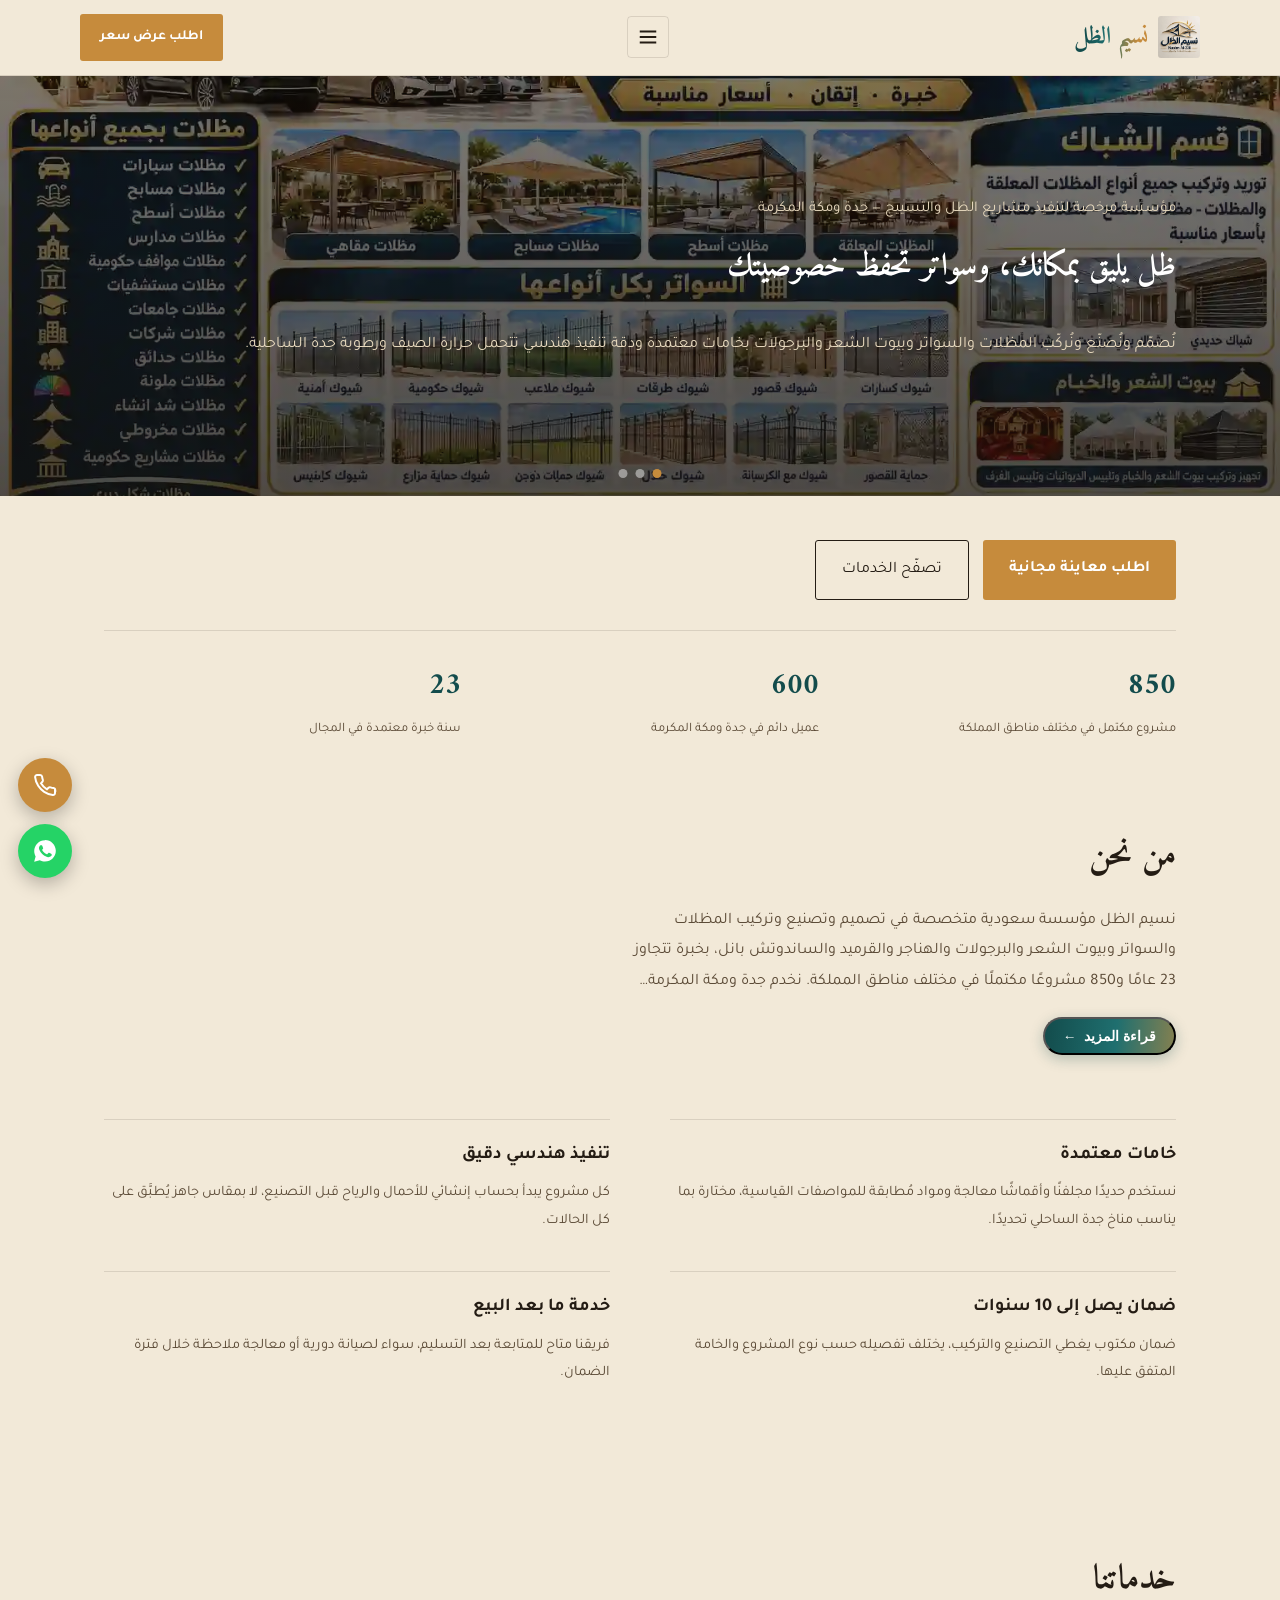
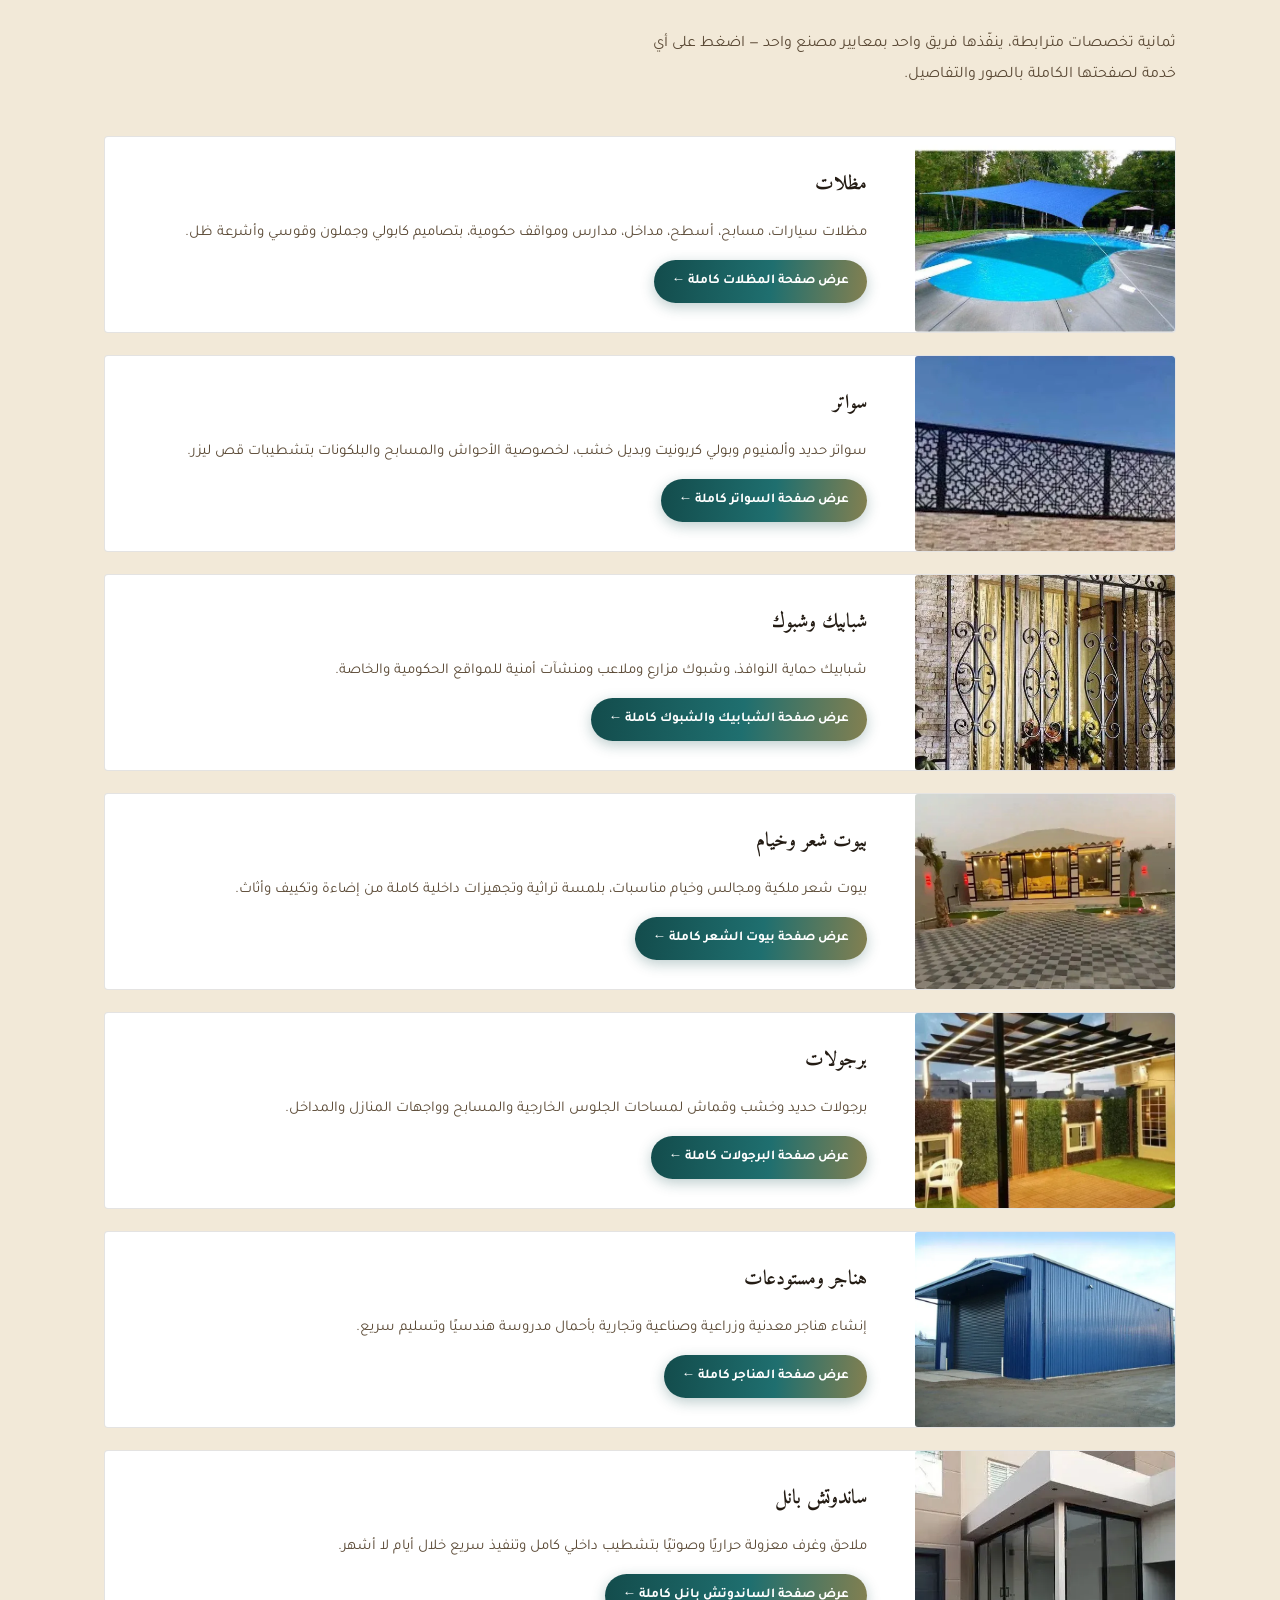
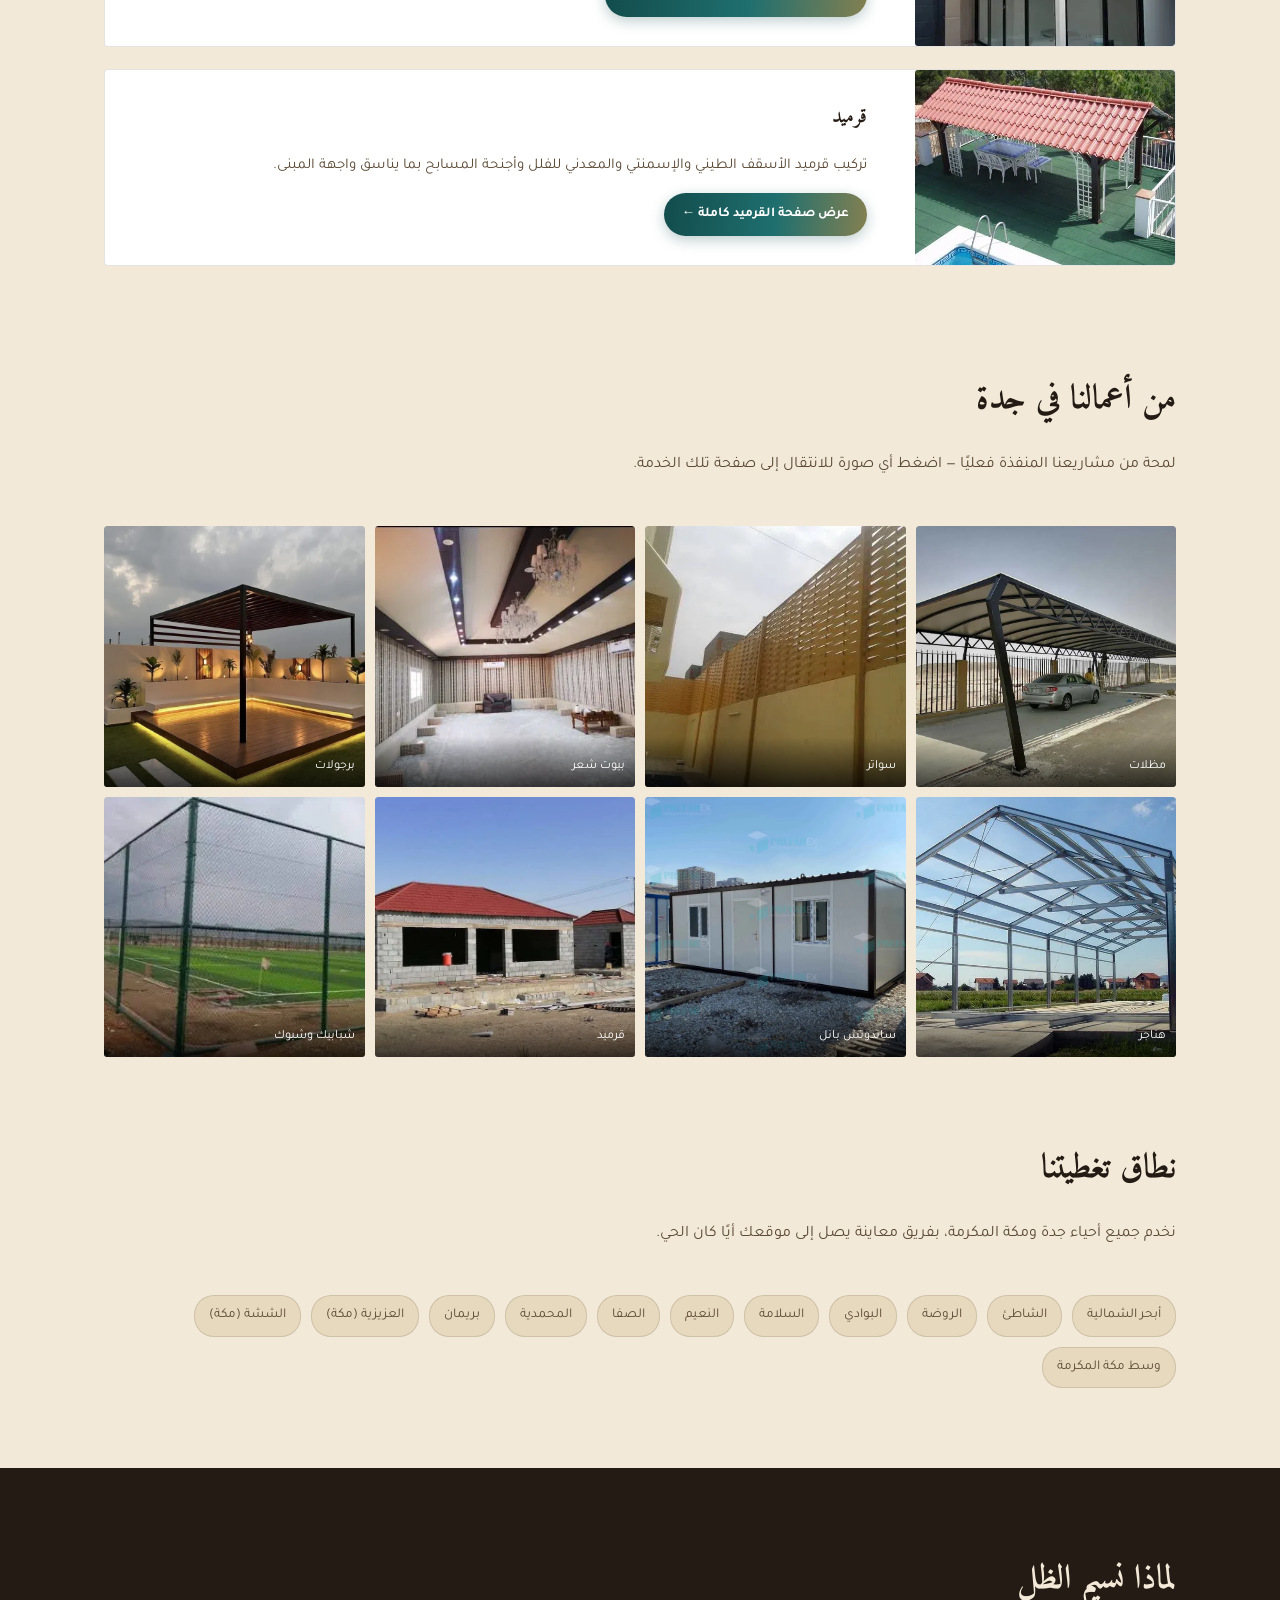
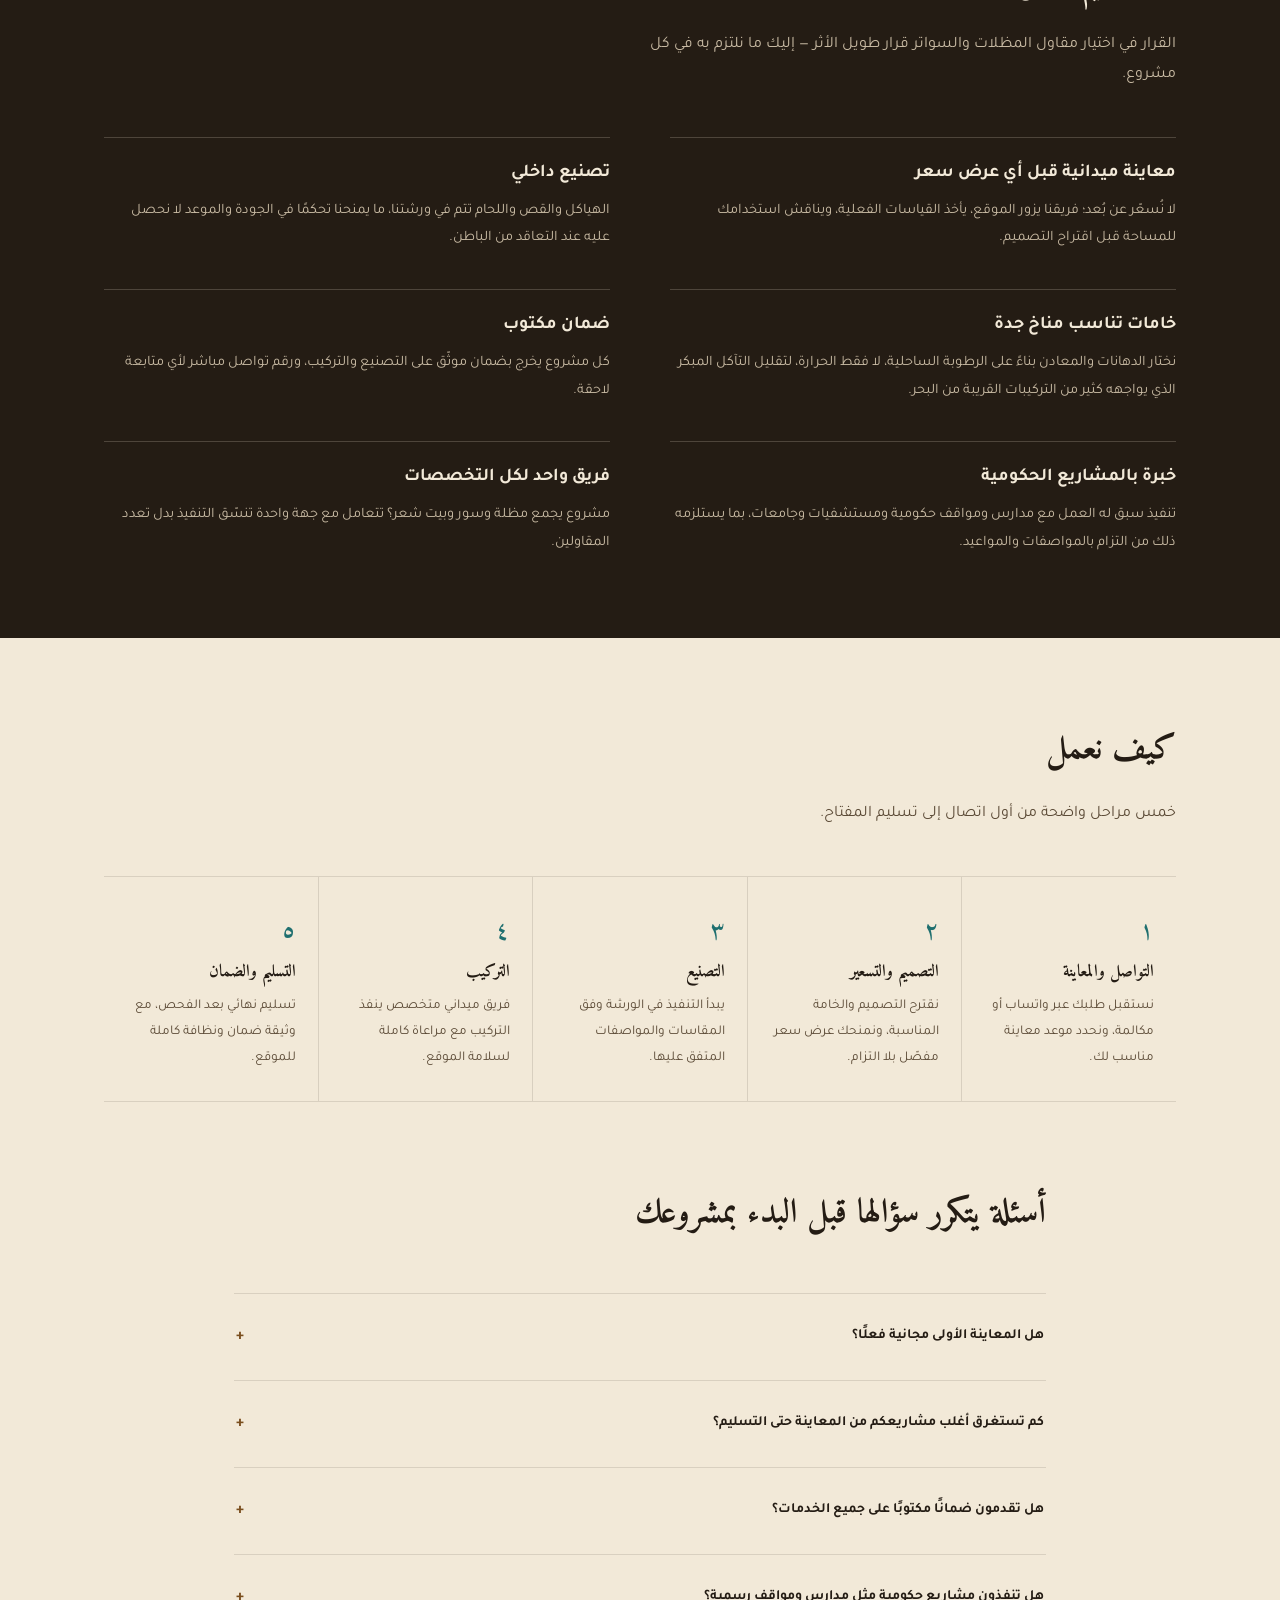
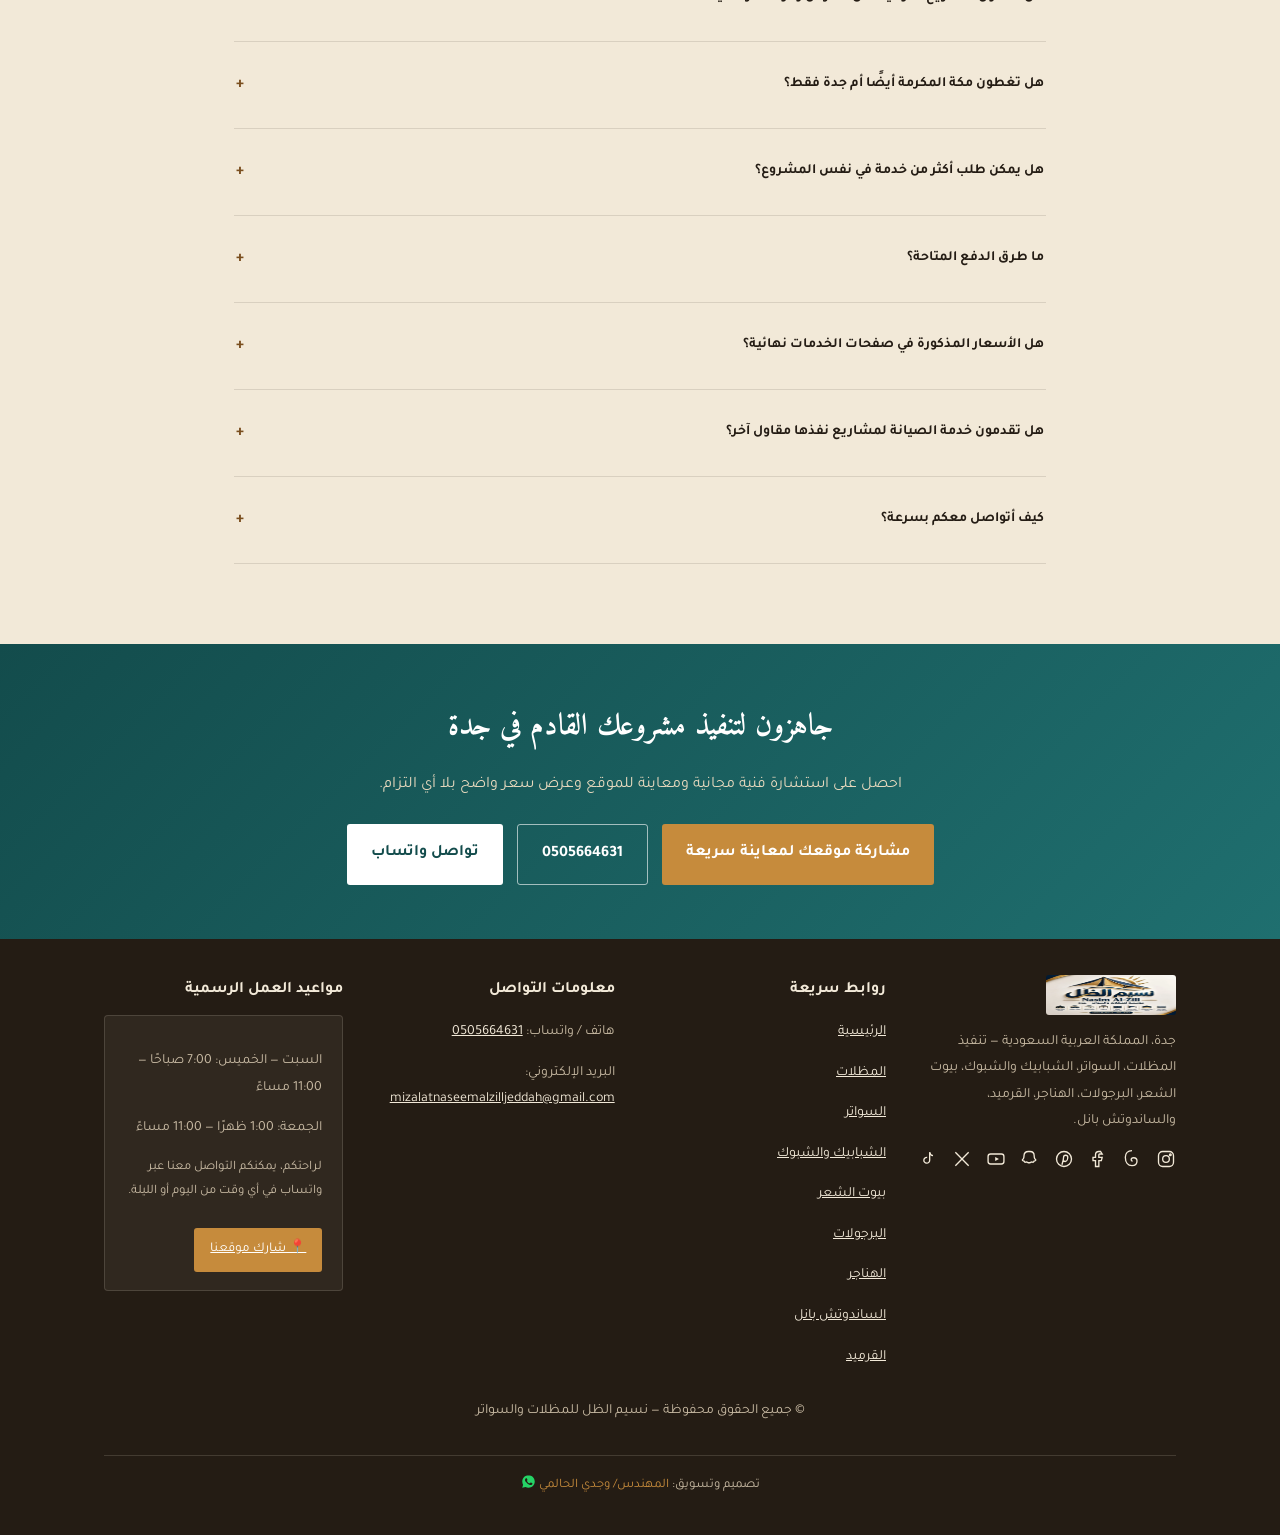
<file: index.html>
<!DOCTYPE html>
<html lang="ar" dir="rtl">
<head>
<meta charset="UTF-8">
<meta name="viewport" content="width=device-width, initial-scale=1.0">
<title>نسيم الظل للمظلات والسواتر — جدة</title>
<meta name="description" content="مؤسسة نسيم الظل بجدة: توريد وتركيب المظلات، السواتر، الشبوك، بيوت الشعر، البرجولات، الهناجر، القرميد والساندوتش بانل. تصنيع محلي، فريق فني متخصص، وضمان على التنفيذ.">
<link rel="canonical" href="https://mizalat-nasim-alzill-jeddah.pages.dev/index.html">
<meta property="og:type" content="website">
<meta property="og:title" content="نسيم الظل للمظلات والسواتر — جدة">
<meta property="og:description" content="توريد وتركيب المظلات، السواتر، الشبوك، بيوت الشعر، البرجولات، الهناجر، القرميد والساندوتش بانل في جدة.">
<meta property="og:locale" content="ar_SA">
<link rel="preconnect" href="https://fonts.googleapis.com">
<link rel="preconnect" href="https://fonts.gstatic.com" crossorigin>
<link href="https://fonts.googleapis.com/css2?family=Amiri:wght@400;700&amp;family=Tajawal:wght@400;700&amp;display=swap" rel="stylesheet">
<link rel="stylesheet" href="style.min.css">
<script type="application/ld+json">
{
  "@context": "https://schema.org",
  "@type": "HomeAndConstructionBusiness",
  "name": "نسيم الظل للمظلات والسواتر",
  "telephone": "+966505664631",
  "areaServed": {"@type":"City","name":"جدة"},
  "address": {"@type":"PostalAddress","addressLocality":"جدة","addressCountry":"SA"},
  "url": "https://mizalat-nasim-alzill-jeddah.pages.dev/",
  "sameAs": []
}
</script>

</head>
<body>
<a class="skip-link" href="#main">تخطَّ إلى المحتوى</a>

<div class="menu-overlay" id="menu-overlay"></div>
<nav class="site-menu" id="site-menu" aria-label="القائمة الرئيسية">
  <ul>
    <li><a href="index.html">الرئيسية</a></li>
    <li><a href="#services">خدماتنا</a></li>
    <li><a href="#about">من نحن</a></li>
    <li><a href="#portfolio">أعمالنا</a></li>
    <li><a href="#faq">الأسئلة الشائعة</a></li>
    <li><a href="#contact">تواصل معنا</a></li>
    <li><a href="mizalat.html">مظلات</a></li>
    <li><a href="sawaters.html">سواتر</a></li>
    <li><a href="shabaks.html">شبابيك وشبوك</a></li>
    <li><a href="byout-shaar.html">بيوت شعر</a></li>
    <li><a href="pergolas.html">برجولات</a></li>
    <li><a href="hangars.html">هناجر</a></li>
    <li><a href="sandwich-panel.html">ساندوتش بانل</a></li>
    <li><a href="qarmids.html">قرميد</a></li>
  </ul>
</nav>

<header>
  <div class="wrap header-inner">
    <a class="brand" href="index.html">
      <img src="images/main/logo-nasim-alzill-sawater-jeddah1.webp" alt="شعار نسيم الظل للمظلات والسواتر" width="150" height="46" loading="eager" decoding="async">
      <span class="wordmark">نسيم الظل</span>
    </a>
    <button class="menu-toggle" id="menu-toggle" aria-label="فتح القائمة" aria-expanded="false" aria-controls="site-menu">
      <svg width="22" height="22" viewBox="0 0 24 24" fill="none" stroke="currentColor" stroke-width="2"><path d="M3 6h18M3 12h18M3 18h18"/></svg>
    </button>
    <a class="call-btn" href="https://wa.me/966505664631?text=%D9%85%D8%B1%D8%AD%D8%A8%D9%8B%D8%A7%20%D9%86%D8%B3%D9%8A%D9%85%20%D8%A7%D9%84%D8%B8%D9%84%20%D9%84%D9%84%D9%85%D8%B8%D9%84%D8%A7%D8%AA%20%D9%88%D8%A7%D9%84%D8%B3%D9%88%D8%A7%D8%AA%D8%B1%20%F0%9F%8C%BF%D8%8C%20%D8%A3%D8%B1%D8%BA%D8%A8%20%D8%A8%D8%A7%D9%84%D8%A7%D8%B3%D8%AA%D9%81%D8%B3%D8%A7%D8%B1%20%D8%B9%D9%86%20%D8%AE%D8%AF%D9%85%D8%A7%D8%AA%D9%83%D9%85%20%D9%88%D8%A7%D9%84%D8%AD%D8%B5%D9%88%D9%84%20%D8%B9%D9%84%D9%89%20%D9%85%D8%B9%D8%A7%D9%8A%D9%86%D8%A9%20%D9%88%D8%B9%D8%B1%D8%B6%20%D8%B3%D8%B9%D8%B1%20%D9%84%D9%85%D8%B4%D8%B1%D9%88%D8%B9%D9%8A.">اطلب عرض سعر</a>
  </div>
</header>

<div class="hero-carousel">
  <div class="hc-slide active"><img src="images/main/ads-mizalat-pergolas-sawaters-nasim-alzill-jeddah.webp" alt="نماذج من أعمال نسيم الظل: مظلات وبرجولات وسواتر" loading="eager" fetchpriority="high" decoding="async"></div>
  <div class="hc-slide"><img src="images/mizalats/mizalat-architectural-curve-car-parking-shades-nasim-alzill-jeddah51.webp" alt="مظلات مواقف سيارات منحنية" loading="lazy" decoding="async"></div>
  <div class="hc-slide"><img src="images/sawaters/sawater-modern-3d-geometric-wall-panels-nasim-alzill-jeddah.webp" alt="ساتر معدني بزخرفة هندسية" loading="lazy" decoding="async"></div>
  <div class="hc-dots"></div>
  <div class="hc-text wrap">
    <div class="eyebrow">مؤسسة مرخصة لتنفيذ مشاريع الظل والتسييج — جدة ومكة المكرمة</div>
    <h1>ظل يليق بمكانك، وسواتر تحفظ خصوصيتك</h1>
    <p>نُصمّم ونُصنّع ونُركّب المظلات والسواتر وبيوت الشعر والبرجولات بخامات معتمدة ودقة تنفيذ هندسي تتحمل حرارة الصيف ورطوبة جدة الساحلية.</p>
  </div>
</div>

<main id="main">
<section class="section" style="padding-top:44px;padding-bottom:0;">
  <div class="wrap">
    <div class="hero-cta">
      <a class="btn-primary" href="https://wa.me/966505664631?text=%D9%85%D8%B1%D8%AD%D8%A8%D9%8B%D8%A7%20%D9%86%D8%B3%D9%8A%D9%85%20%D8%A7%D9%84%D8%B8%D9%84%20%D9%84%D9%84%D9%85%D8%B8%D9%84%D8%A7%D8%AA%20%D9%88%D8%A7%D9%84%D8%B3%D9%88%D8%A7%D8%AA%D8%B1%20%F0%9F%8C%BF%D8%8C%20%D8%A3%D8%B1%D8%BA%D8%A8%20%D8%A8%D8%A7%D9%84%D8%A7%D8%B3%D8%AA%D9%81%D8%B3%D8%A7%D8%B1%20%D8%B9%D9%86%20%D8%AE%D8%AF%D9%85%D8%A7%D8%AA%D9%83%D9%85%20%D9%88%D8%A7%D9%84%D8%AD%D8%B5%D9%88%D9%84%20%D8%B9%D9%84%D9%89%20%D9%85%D8%B9%D8%A7%D9%8A%D9%86%D8%A9%20%D9%88%D8%B9%D8%B1%D8%B6%20%D8%B3%D8%B9%D8%B1%20%D9%84%D9%85%D8%B4%D8%B1%D9%88%D8%B9%D9%8A.">اطلب معاينة مجانية</a>
      <a class="btn-ghost" href="#services">تصفّح الخدمات</a>
    </div>
    <div class="hero-stats">
      <div class="stat"><b>850</b><span>مشروع مكتمل في مختلف مناطق المملكة</span></div>
      <div class="stat"><b>600</b><span>عميل دائم في جدة ومكة المكرمة</span></div>
      <div class="stat"><b>23</b><span>سنة خبرة معتمدة في المجال</span></div>
    </div>
  </div>
</section>

<section class="section" id="about">
  <div class="wrap">
    <div class="section-head">
      <h2>من نحن</h2>
      <p class="rm" style="max-width:70ch;">
        نسيم الظل مؤسسة سعودية متخصصة في تصميم وتصنيع وتركيب المظلات والسواتر وبيوت الشعر والبرجولات
        والهناجر والقرميد والساندوتش بانل، بخبرة تتجاوز 23 عامًا و850 مشروعًا مكتملًا في مختلف مناطق
        المملكة. نخدم جدة ومكة المكرمة بفريق تصنيع وتركيب داخلي واحد، بدل تعدد المقاولين من الباطن،
        ما يمنحنا تحكمًا كاملًا في الجودة والمواعيد من أول معاينة حتى التسليم النهائي.
      </p>
    </div>
    <div class="why-list" style="margin-top:10px;">
      <div class="why-item" style="border-top:1px solid var(--line);"><h3 style="color:var(--ink);">خامات معتمدة</h3><p style="color:var(--ink-soft);">نستخدم حديدًا مجلفنًا وأقماشًا معالجة ومواد مُطابقة للمواصفات القياسية، مختارة بما يناسب مناخ جدة الساحلي تحديدًا.</p></div>
      <div class="why-item" style="border-top:1px solid var(--line);"><h3 style="color:var(--ink);">تنفيذ هندسي دقيق</h3><p style="color:var(--ink-soft);">كل مشروع يبدأ بحساب إنشائي للأحمال والرياح قبل التصنيع، لا بمقاس جاهز يُطبَّق على كل الحالات.</p></div>
      <div class="why-item" style="border-top:1px solid var(--line);"><h3 style="color:var(--ink);">ضمان يصل إلى 10 سنوات</h3><p style="color:var(--ink-soft);">ضمان مكتوب يغطي التصنيع والتركيب، يختلف تفصيله حسب نوع المشروع والخامة المتفق عليها.</p></div>
      <div class="why-item" style="border-top:1px solid var(--line);"><h3 style="color:var(--ink);">خدمة ما بعد البيع</h3><p style="color:var(--ink-soft);">فريقنا متاح للمتابعة بعد التسليم، سواء لصيانة دورية أو معالجة ملاحظة خلال فترة الضمان.</p></div>
    </div>
  </div>
</section>

<section class="section" id="services">
  <div class="wrap">
    <div class="section-head">
      <h2>خدماتنا</h2>
      <p>ثمانية تخصصات مترابطة، ينفّذها فريق واحد بمعايير مصنع واحد — اضغط على أي خدمة لصفحتها الكاملة بالصور والتفاصيل.</p>
    </div>

    <div class="service-feature">
      <div class="sf-img"><img src="images/mizalats/mizalat-cantilever-pool-umbrella-nasim-alzill-jeddah10.webp" alt="مظلة مسبح كابولي" loading="lazy" decoding="async"></div>
      <div class="sf-body"><h3>مظلات</h3><p>مظلات سيارات، مسابح، أسطح، مداخل، مدارس ومواقف حكومية، بتصاميم كابولي وجملون وقوسي وأشرعة ظل.</p><a class="more" href="mizalat.html">عرض صفحة المظلات كاملة ←</a></div>
    </div>
    <div class="service-feature">
      <div class="sf-img"><img src="images/sawaters/sawater-islamic-pattern-black-metal-nasim-alzill-jeddah23.webp" alt="ساتر بقص ليزر بنقشة إسلامية" loading="lazy" decoding="async"></div>
      <div class="sf-body"><h3>سواتر</h3><p>سواتر حديد وألمنيوم وبولي كربونيت وبديل خشب، لخصوصية الأحواش والمسابح والبلكونات بتشطيبات قص ليزر.</p><a class="more" href="sawaters.html">عرض صفحة السواتر كاملة ←</a></div>
    </div>
    <div class="service-feature">
      <div class="sf-img"><img src="images/shabaks/shabak-luxury-wrought-iron-window-protection-nasim-alzill-jeddah.webp" alt="شباك حديد مطاوع فاخر" loading="lazy" decoding="async"></div>
      <div class="sf-body"><h3>شبابيك وشبوك</h3><p>شبابيك حماية النوافذ، وشبوك مزارع وملاعب ومنشآت أمنية للمواقع الحكومية والخاصة.</p><a class="more" href="shabaks.html">عرض صفحة الشبابيك والشبوك كاملة ←</a></div>
    </div>
    <div class="service-feature">
      <div class="sf-img"><img src="images/byout-shaar/byout-shaar-luxury-royal-tent-night-lighting-nasim-alzill-jeddah.webp" alt="بيت شعر ملكي بإضاءة ليلية" loading="lazy" decoding="async"></div>
      <div class="sf-body"><h3>بيوت شعر وخيام</h3><p>بيوت شعر ملكية ومجالس وخيام مناسبات، بلمسة تراثية وتجهيزات داخلية كاملة من إضاءة وتكييف وأثاث.</p><a class="more" href="byout-shaar.html">عرض صفحة بيوت الشعر كاملة ←</a></div>
    </div>
    <div class="service-feature">
      <div class="sf-img"><img src="images/pergolas/pergola-modern-black-metal-with-led-lighting-nasim-alzill-jeddah.webp" alt="برجولة معدنية سوداء بإضاءة LED" loading="lazy" decoding="async"></div>
      <div class="sf-body"><h3>برجولات</h3><p>برجولات حديد وخشب وقماش لمساحات الجلوس الخارجية والمسابح وواجهات المنازل والمداخل.</p><a class="more" href="pergolas.html">عرض صفحة البرجولات كاملة ←</a></div>
    </div>
    <div class="service-feature">
      <div class="sf-img"><img src="images/hangars/hangar-industrial-blue-steel-warehouses-nasim-alzill-jeddah3.webp" alt="هناجر فولاذية صناعية" loading="lazy" decoding="async"></div>
      <div class="sf-body"><h3>هناجر ومستودعات</h3><p>إنشاء هناجر معدنية وزراعية وصناعية وتجارية بأحمال مدروسة هندسيًا وتسليم سريع.</p><a class="more" href="hangars.html">عرض صفحة الهناجر كاملة ←</a></div>
    </div>
    <div class="service-feature">
      <div class="sf-img"><img src="images/sandwich-panel/sandwich-panel-luxury-glass-room-design-jeddah.webp" alt="غرفة ساندوتش بانل فاخرة" loading="lazy" decoding="async"></div>
      <div class="sf-body"><h3>ساندوتش بانل</h3><p>ملاحق وغرف معزولة حراريًا وصوتيًا بتشطيب داخلي كامل وتنفيذ سريع خلال أيام لا أشهر.</p><a class="more" href="sandwich-panel.html">عرض صفحة الساندوتش بانل كاملة ←</a></div>
    </div>
    <div class="service-feature">
      <div class="sf-img"><img src="images/qarmids/qarmid-luxury-red-tile-rooftop-pergola-pool-nasim-alzill-jeddah.webp" alt="سقف قرميد أحمر فاخر قرب مسبح" loading="lazy" decoding="async"></div>
      <div class="sf-body"><h3>قرميد</h3><p>تركيب قرميد الأسقف الطيني والإسمنتي والمعدني للفلل وأجنحة المسابح بما يناسق واجهة المبنى.</p><a class="more" href="qarmids.html">عرض صفحة القرميد كاملة ←</a></div>
    </div>
  </div>
</section>

<section class="section" id="portfolio" style="padding-top:0;">
  <div class="wrap">
    <div class="section-head">
      <h2>من أعمالنا في جدة</h2>
      <p>لمحة من مشاريعنا المنفذة فعليًا — اضغط أي صورة للانتقال إلى صفحة تلك الخدمة.</p>
    </div>
    <div class="mini-portfolio">
      <a href="mizalat.html"><img src="images/mizalats/mizalat-car-parking-truss-shed-nasim-alzill-jeddah.webp" alt="مظلة سيارات جملون" loading="lazy" decoding="async"><span>مظلات</span></a>
      <a href="sawaters.html"><img src="images/sawaters/sawater-wooden-slats-modern-pool-fence-nasim-alzill-jeddah16.webp" alt="ساتر خشبي لمسبح" loading="lazy" decoding="async"><span>سواتر</span></a>
      <a href="byout-shaar.html"><img src="images/byout-shaar/byout-shaar-majlis-interior-luxurious-nasim-alzill-jeddah.webp" alt="مجلس بيت شعر فاخر" loading="lazy" decoding="async"><span>بيوت شعر</span></a>
      <a href="pergolas.html"><img src="images/pergolas/pergola-luxury-rooftop-wooden-deck-pergola-nasim-alzill-jeddah.webp" alt="برجولة خشبية فاخرة" loading="lazy" decoding="async"><span>برجولات</span></a>
      <a href="hangars.html"><img src="images/hangars/hangar-steel-hangars-structure-jeddah-nasim-alzill3.webp" alt="هيكل هناجر فولاذية" loading="lazy" decoding="async"><span>هناجر</span></a>
      <a href="sandwich-panel.html"><img src="images/sandwich-panel/sandwich-panel-insulated-cabin-jeddah.webp" alt="كابينة ساندوتش بانل" loading="lazy" decoding="async"><span>ساندوتش بانل</span></a>
      <a href="qarmids.html"><img src="images/qarmids/qarmid-classic-red-roof-tiles-construction-nasim-alzill-jeddah.webp" alt="تركيب قرميد أحمر" loading="lazy" decoding="async"><span>قرميد</span></a>
      <a href="shabaks.html"><img src="images/shabaks/shabak-sports-field-perimeter-fence-nasim-alzill-jeddah.webp" alt="شبك محيطي لملعب رياضي" loading="lazy" decoding="async"><span>شبابيك وشبوك</span></a>
    </div>
  </div>
</section>

<section class="section" id="coverage" style="padding-top:0;">
  <div class="wrap">
    <div class="section-head">
      <h2>نطاق تغطيتنا</h2>
      <p>نخدم جميع أحياء جدة ومكة المكرمة، بفريق معاينة يصل إلى موقعك أيًا كان الحي.</p>
    </div>
    <div class="coverage-tags">
      <span>أبحر الشمالية</span><span>الشاطئ</span><span>الروضة</span><span>البوادي</span>
      <span>السلامة</span><span>النعيم</span><span>الصفا</span><span>المحمدية</span>
      <span>بريمان</span><span>العزيزية (مكة)</span><span>الششة (مكة)</span><span>وسط مكة المكرمة</span>
    </div>
  </div>
</section>

<section class="section why" id="why">
  <div class="wrap">
    <div class="section-head">
      <h2>لماذا نسيم الظل</h2>
      <p>القرار في اختيار مقاول المظلات والسواتر قرار طويل الأثر — إليك ما نلتزم به في كل مشروع.</p>
    </div>
    <div class="why-list">
      <div class="why-item"><h3>معاينة ميدانية قبل أي عرض سعر</h3><p>لا نُسعّر عن بُعد؛ فريقنا يزور الموقع، يأخذ القياسات الفعلية، ويناقش استخدامك للمساحة قبل اقتراح التصميم.</p></div>
      <div class="why-item"><h3>تصنيع داخلي</h3><p>الهياكل والقص واللحام تتم في ورشتنا، ما يمنحنا تحكمًا في الجودة والموعد لا نحصل عليه عند التعاقد من الباطن.</p></div>
      <div class="why-item"><h3>خامات تناسب مناخ جدة</h3><p>نختار الدهانات والمعادن بناءً على الرطوبة الساحلية، لا فقط الحرارة، لتقليل التآكل المبكر الذي يواجهه كثير من التركيبات القريبة من البحر.</p></div>
      <div class="why-item"><h3>ضمان مكتوب</h3><p>كل مشروع يخرج بضمان موثّق على التصنيع والتركيب، ورقم تواصل مباشر لأي متابعة لاحقة.</p></div>
      <div class="why-item"><h3>خبرة بالمشاريع الحكومية</h3><p>تنفيذ سبق له العمل مع مدارس ومواقف حكومية ومستشفيات وجامعات، بما يستلزمه ذلك من التزام بالمواصفات والمواعيد.</p></div>
      <div class="why-item"><h3>فريق واحد لكل التخصصات</h3><p>مشروع يجمع مظلة وسور وبيت شعر؟ تتعامل مع جهة واحدة تنسّق التنفيذ بدل تعدد المقاولين.</p></div>
    </div>
  </div>
</section>

<section class="section" id="process">
  <div class="wrap">
    <div class="section-head">
      <h2>كيف نعمل</h2>
      <p>خمس مراحل واضحة من أول اتصال إلى تسليم المفتاح.</p>
    </div>
  </div>
  <div class="wrap">
    <div class="process">
      <div class="step"><div class="step-no">١</div><h3>التواصل والمعاينة</h3><p>نستقبل طلبك عبر واتساب أو مكالمة، ونحدد موعد معاينة مناسب لك.</p></div>
      <div class="step"><div class="step-no">٢</div><h3>التصميم والتسعير</h3><p>نقترح التصميم والخامة المناسبة، ونمنحك عرض سعر مفصّل بلا التزام.</p></div>
      <div class="step"><div class="step-no">٣</div><h3>التصنيع</h3><p>يبدأ التنفيذ في الورشة وفق المقاسات والمواصفات المتفق عليها.</p></div>
      <div class="step"><div class="step-no">٤</div><h3>التركيب</h3><p>فريق ميداني متخصص ينفذ التركيب مع مراعاة كاملة لسلامة الموقع.</p></div>
      <div class="step"><div class="step-no">٥</div><h3>التسليم والضمان</h3><p>تسليم نهائي بعد الفحص، مع وثيقة ضمان ونظافة كاملة للموقع.</p></div>
    </div>
  </div>
</section>

<section class="section" id="faq" style="padding-top:0;">
  <div class="wrap" style="max-width:860px;">
    <div class="section-head">
      <h2>أسئلة يتكرر سؤالها قبل البدء بمشروعك</h2>
    </div>
    <details class="faq-item"><summary class="faq-q">هل المعاينة الأولى مجانية فعلًا؟<span class="plus">+</span></summary><p class="faq-a">نعم، نزور موقعك ونقدّم عرض سعر مفصّل دون أي رسوم أو التزام مسبق.</p></details>
    <details class="faq-item"><summary class="faq-q">كم تستغرق أغلب مشاريعكم من المعاينة حتى التسليم؟<span class="plus">+</span></summary><p class="faq-a">يتراوح بين أيام معدودة لمظلة أو ساتر منزلي، إلى أسابيع لمشروع هنجر أو بيت شعر كبير، حسب حجم العمل.</p></details>
    <details class="faq-item"><summary class="faq-q">هل تقدمون ضمانًا مكتوبًا على جميع الخدمات؟<span class="plus">+</span></summary><p class="faq-a">نعم، نقدّم ضمانًا يصل إلى 10 سنوات حسب نوع المشروع والخامة المتفق عليها عند التعاقد.</p></details>
    <details class="faq-item"><summary class="faq-q">هل تنفذون مشاريع حكومية مثل مدارس ومواقف رسمية؟<span class="plus">+</span></summary><p class="faq-a">نعم، لدينا فريق مختص بمتطلبات المشاريع الحكومية من مواصفات فنية وجداول تسليم دقيقة.</p></details>
    <details class="faq-item"><summary class="faq-q">هل تغطون مكة المكرمة أيضًا أم جدة فقط؟<span class="plus">+</span></summary><p class="faq-a">نغطي جدة وجميع أحيائها، إضافة إلى مشاريع مستمرة في مكة المكرمة.</p></details>
    <details class="faq-item"><summary class="faq-q">هل يمكن طلب أكثر من خدمة في نفس المشروع؟<span class="plus">+</span></summary><p class="faq-a">نعم، كمظلة وساتر وبيت شعر في نفس الموقع، وتتعامل مع فريق واحد ينسّق التنفيذ بدل تعدد المقاولين.</p></details>
    <details class="faq-item"><summary class="faq-q">ما طرق الدفع المتاحة؟<span class="plus">+</span></summary><p class="faq-a">نتفق على طريقة الدفع المناسبة عند اعتماد عرض السعر، وتختلف حسب حجم المشروع.</p></details>
    <details class="faq-item"><summary class="faq-q">هل الأسعار المذكورة في صفحات الخدمات نهائية؟<span class="plus">+</span></summary><p class="faq-a">هي عوامل توضيحية للتكلفة؛ السعر النهائي يتحدد بعد المعاينة الميدانية لموقعك تحديدًا.</p></details>
    <details class="faq-item"><summary class="faq-q">هل تقدمون خدمة الصيانة لمشاريع نفذها مقاول آخر؟<span class="plus">+</span></summary><p class="faq-a">نعم في كثير من الحالات، بعد معاينة فنية لتقييم حالة الهيكل والقماش الحالي.</p></details>
    <details class="faq-item"><summary class="faq-q">كيف أتواصل معكم بسرعة؟<span class="plus">+</span></summary><p class="faq-a">عبر واتساب على 0505664631 في أي وقت من اليوم أو الليلة، أو البريد الإلكتروني في التذييل.</p></details>
  </div>
</section>
</main>

<section class="cta-band2">
  <div class="wrap">
    <h2>جاهزون لتنفيذ مشروعك القادم في جدة</h2>
    <p>احصل على استشارة فنية مجانية ومعاينة للموقع وعرض سعر واضح بلا أي التزام.</p>
    <div class="cta-row">
      <a class="cta-btn-share" href="https://wa.me/966505664631?text=مرحبًا%2C%20أرغب%20بمشاركة%20موقعي%20للحصول%20على%20معاينة%20سريعة">مشاركة موقعك لمعاينة سريعة</a>
      <a class="cta-btn-phone" href="tel:+966505664631">0505664631</a>
      <a class="cta-btn-wa" href="https://wa.me/966505664631?text=%D9%85%D8%B1%D8%AD%D8%A8%D9%8B%D8%A7%20%D9%86%D8%B3%D9%8A%D9%85%20%D8%A7%D9%84%D8%B8%D9%84%20%D9%84%D9%84%D9%85%D8%B8%D9%84%D8%A7%D8%AA%20%D9%88%D8%A7%D9%84%D8%B3%D9%88%D8%A7%D8%AA%D8%B1%20%F0%9F%8C%BF%D8%8C%20%D8%A3%D8%B1%D8%BA%D8%A8%20%D8%A8%D8%A7%D9%84%D8%A7%D8%B3%D8%AA%D9%81%D8%B3%D8%A7%D8%B1%20%D8%B9%D9%86%20%D8%AE%D8%AF%D9%85%D8%A7%D8%AA%D9%83%D9%85%20%D9%88%D8%A7%D9%84%D8%AD%D8%B5%D9%88%D9%84%20%D8%B9%D9%84%D9%89%20%D9%85%D8%B9%D8%A7%D9%8A%D9%86%D8%A9%20%D9%88%D8%B9%D8%B1%D8%B6%20%D8%B3%D8%B9%D8%B1%20%D9%84%D9%85%D8%B4%D8%B1%D9%88%D8%B9%D9%8A.">تواصل واتساب</a>
    </div>
  </div>
</section>

<footer id="contact">
  <div class="wrap footer-inner">
    <div class="footer-col">
      <img src="images/main/logo-nasim-alzill-sawater-jeddah2.webp" alt="شعار نسيم الظل" width="130" height="40" loading="lazy" decoding="async" style="margin-bottom:12px;">
      <p style="max-width:40ch;">جدة، المملكة العربية السعودية — تنفيذ المظلات، السواتر، الشبابيك والشبوك، بيوت الشعر، البرجولات، الهناجر، القرميد، والساندوتش بانل.</p>
      <div class="social-row" aria-label="حسابات التواصل الاجتماعي">
        <a href="https://www.instagram.com/nzyrlqhtny?utm_source=qr&amp;igsh=cDl2NXQ5enRoMGU2" target="_blank" rel="noopener" aria-label="إنستغرام"><svg width="20" height="20" viewBox="0 0 24 24" fill="none" stroke="currentColor" stroke-width="1.6"><rect x="3" y="3" width="18" height="18" rx="5"/><circle cx="12" cy="12" r="4"/><circle cx="17.2" cy="6.8" r="1"/></svg></a>
        <a href="#" aria-label="ثريدز"><svg width="20" height="20" viewBox="0 0 24 24" fill="none" stroke="currentColor" stroke-width="1.6"><path d="M12 2c-5 0-8 3-8 8 0 6 3 10 8 10 4 0 6-2.5 6-5.5 0-2.5-1.8-4-4-4-1.8 0-3 1-3 2.3 0 1 .7 1.7 1.8 1.7"/></svg></a>
<a href="#" aria-label="فيسبوك"><svg width="20" height="20" viewBox="0 0 24 24" fill="none" stroke="currentColor" stroke-width="1.6"><path d="M15 3h-2a4 4 0 0 0-4 4v3H6v4h3v7h4v-7h3l1-4h-4V7a1 1 0 0 1 1-1h3z"/></svg></a>
<a href="#" aria-label="بنترست"><svg width="20" height="20" viewBox="0 0 24 24" fill="none" stroke="currentColor" stroke-width="1.6"><circle cx="12" cy="12" r="9"/><path d="M9.5 19c1-3 2-7 2-9a2.5 2.5 0 0 1 5 0c0 2-1 5-3 5s-2.5-1.5-2.5-1.5M9.5 19l1.5-5"/></svg></a>
<a href="#" aria-label="سناب شات"><svg width="20" height="20" viewBox="0 0 24 24" fill="none" stroke="currentColor" stroke-width="1.6"><path d="M12 3c3 0 5 2.2 5 5.2 0 1.6.2 2.6.7 3.4.5.7 1.3 1 1.3 1.6 0 .8-1.4 1.1-2.1 1.3-.2.6-.5 1.4-1.3 1.4-.6 0-1-.3-1.7-.3-.9 0-1.5.9-3 .9s-2.1-.9-3-.9c-.7 0-1.1.3-1.7.3-.8 0-1.1-.8-1.3-1.4-.7-.2-2.1-.5-2.1-1.3 0-.6.8-.9 1.3-1.6.5-.8.7-1.8.7-3.4C4.9 5.2 7 3 10 3z"/></svg></a>
<a href="#" aria-label="يوتيوب"><svg width="20" height="20" viewBox="0 0 24 24" fill="none" stroke="currentColor" stroke-width="1.6"><rect x="2.5" y="6" width="19" height="12" rx="3"/><path d="M11 9.5l4.5 2.5-4.5 2.5z" fill="currentColor" stroke="none"/></svg></a>
        <a href="#" aria-label="إكس (تويتر)"><svg width="20" height="20" viewBox="0 0 24 24" fill="none" stroke="currentColor" stroke-width="1.6"><path d="M4 4l16 16M20 4L4 20"/></svg></a>
        <a href="https://www.tiktok.com/@m.p8949?_r=1&amp;_d=eficm6g9cia8if&amp;sec_uid=MS4wLjABAAAAoaLKIpmW5N7UzPi7yUDdH2AJau_dyHqjM3g3_JdbEl_7riP4zbZNCLlD0n0Jj-zl&amp;share_author_id=7402917037787939845&amp;sharer_language=ar&amp;source=h5_m&amp;u_code=eficmg99h22cch&amp;timestamp=1791017587&amp;user_id=7402917037787939845&amp;sec_user_id=MS4wLjABAAAAoaLKIpmW5N7UzPi7yUDdH2AJau_dyHqjM3g3_JdbEl_7riP4zbZNCLlD0n0Jj-zl&amp;item_author_type=1&amp;utm_source=whatsapp_business&amp;utm_campaign=client_share&amp;utm_medium=android&amp;share_iid=7684601429705492244&amp;share_link_id=deda92b2-d962-4ca1-a481-e65bf8692ec4&amp;share_app_id=1233&amp;ugbiz_name=ACCOUNT&amp;ug_btm=b8727%2Cb4907&amp;social_share_type=5&amp;share_enter_from=settings_page&amp;item_author_type=1&amp;enable_checksum=1" target="_blank" rel="noopener" aria-label="تيك توك"><svg width="20" height="20" viewBox="0 0 24 24" fill="none" stroke="currentColor" stroke-width="1.6"><path d="M14 4v9.5a3.5 3.5 0 1 1-3-3.46"/><path d="M14 4c.4 2.2 2 3.8 4 4"/></svg></a>
      </div>
    </div>
    <div class="footer-col">
      <h3>روابط سريعة</h3>
      <p><a href="index.html">الرئيسية</a></p>
      <p><a href="mizalat.html">المظلات</a></p>
      <p><a href="sawaters.html">السواتر</a></p>
      <p><a href="shabaks.html">الشبابيك والشبوك</a></p>
      <p><a href="byout-shaar.html">بيوت الشعر</a></p>
      <p><a href="pergolas.html">البرجولات</a></p>
      <p><a href="hangars.html">الهناجر</a></p>
      <p><a href="sandwich-panel.html">الساندوتش بانل</a></p>
      <p><a href="qarmids.html">القرميد</a></p>
    </div>
    <div class="footer-col">
      <h3>معلومات التواصل</h3>
      <p>هاتف / واتساب: <a href="tel:+966505664631">0505664631</a></p>
      <p>البريد الإلكتروني: <a href="mailto:mizalatnaseemalzilljeddah@gmail.com">mizalatnaseemalzilljeddah@gmail.com</a></p>
    </div>
    <div class="footer-col">
      <h3>مواعيد العمل الرسمية</h3>
      <div class="hours-box">
        <p>السبت — الخميس: 7:00 صباحًا — 11:00 مساءً</p>
        <p>الجمعة: 1:00 ظهرًا — 11:00 مساءً</p>
        <p style="margin-top:8px;font-size:13px;">لراحتكم، يمكنكم التواصل معنا عبر واتساب في أي وقت من اليوم أو الليلة.</p>
        <a class="map-link" href="https://www.google.com/maps/search/?api=1&amp;query=%D9%86%D8%B3%D9%8A%D9%85%20%D8%A7%D9%84%D8%B8%D9%84%20%D9%84%D9%84%D9%85%D8%B8%D9%84%D8%A7%D8%AA%20%D9%88%D8%A7%D9%84%D8%B3%D9%88%D8%A7%D8%AA%D8%B1%20%D8%AC%D8%AF%D8%A9">📍 شارك موقعنا</a>
      </div>
    </div>
  </div>
  <div class="wrap">
    <p style="margin-top:14px;text-align:center;">© جميع الحقوق محفوظة — نسيم الظل للمظلات والسواتر</p>
    <div class="designer-credit">تصميم وتسويق: <a href="https://wa.me/966552263681?text=مرحبًا%20المهندس%20وجدي%2C%20أرغب%20بالتواصل%20بخصوص%20تصميم%20موقع">المهندس/ وجدي الحالمي <svg width="15" height="15" viewBox="0 0 24 24" fill="#25D366" style="display:inline-block;vertical-align:-2px;"><path d="M12.04 2c-5.5 0-10 4.5-10 10 0 1.8.5 3.5 1.3 5L2 22l5.2-1.4c1.4.8 3.1 1.2 4.8 1.2 5.5 0 10-4.5 10-10s-4.5-10-10-10zm5.9 14.2c-.2.7-1.4 1.3-2 1.4-.5.1-1.1.1-1.8-.1-.4-.1-1-.3-1.6-.6-2.9-1.3-4.8-4.2-4.9-4.4-.1-.2-1.2-1.6-1.2-3s.8-2.2 1-2.5c.3-.3.6-.4.8-.4h.6c.2 0 .4 0 .6.5.2.5.8 1.9.8 2.1.1.2.1.3 0 .5-.1.2-.1.3-.3.5l-.4.5c-.1.2-.3.3-.1.6.2.3.8 1.3 1.7 2.1 1.2 1.1 2.2 1.4 2.5 1.5.3.1.5.1.6-.1l.9-1c.2-.3.4-.2.7-.1l1.8.9c.2.1.4.2.5.3.1.2.1.9-.1 1.6z"/></svg></a></div>
  </div>
</footer>

<div class="float-actions">
  <a class="fa-call" href="tel:+966505664631" aria-label="اتصال"><svg width="24" height="24" viewBox="0 0 24 24" fill="none" stroke="currentColor" stroke-width="2"><path d="M22 16.9v3a2 2 0 0 1-2.2 2 19.8 19.8 0 0 1-8.6-3.1 19.5 19.5 0 0 1-6-6 19.8 19.8 0 0 1-3.1-8.7A2 2 0 0 1 4.1 2h3a2 2 0 0 1 2 1.7c.1 1 .3 2 .7 3a2 2 0 0 1-.4 2.1L8 10.3a16 16 0 0 0 6 6l1.5-1.5a2 2 0 0 1 2.1-.4c1 .4 2 .6 3 .7a2 2 0 0 1 1.7 2z"/></svg></a>
  <a class="fa-wa" href="https://wa.me/966505664631?text=%D9%85%D8%B1%D8%AD%D8%A8%D9%8B%D8%A7%20%D9%86%D8%B3%D9%8A%D9%85%20%D8%A7%D9%84%D8%B8%D9%84%20%D9%84%D9%84%D9%85%D8%B8%D9%84%D8%A7%D8%AA%20%D9%88%D8%A7%D9%84%D8%B3%D9%88%D8%A7%D8%AA%D8%B1%20%F0%9F%8C%BF%D8%8C%20%D8%A3%D8%B1%D8%BA%D8%A8%20%D8%A8%D8%A7%D9%84%D8%A7%D8%B3%D8%AA%D9%81%D8%B3%D8%A7%D8%B1%20%D8%B9%D9%86%20%D8%AE%D8%AF%D9%85%D8%A7%D8%AA%D9%83%D9%85%20%D9%88%D8%A7%D9%84%D8%AD%D8%B5%D9%88%D9%84%20%D8%B9%D9%84%D9%89%20%D9%85%D8%B9%D8%A7%D9%8A%D9%86%D8%A9%20%D9%88%D8%B9%D8%B1%D8%B6%20%D8%B3%D8%B9%D8%B1%20%D9%84%D9%85%D8%B4%D8%B1%D9%88%D8%B9%D9%8A." aria-label="واتساب"><svg width="26" height="26" viewBox="0 0 24 24" fill="currentColor"><path d="M12.04 2c-5.5 0-10 4.5-10 10 0 1.8.5 3.5 1.3 5L2 22l5.2-1.4c1.4.8 3.1 1.2 4.8 1.2 5.5 0 10-4.5 10-10s-4.5-10-10-10zm5.9 14.2c-.2.7-1.4 1.3-2 1.4-.5.1-1.1.1-1.8-.1-.4-.1-1-.3-1.6-.6-2.9-1.3-4.8-4.2-4.9-4.4-.1-.2-1.2-1.6-1.2-3s.8-2.2 1-2.5c.3-.3.6-.4.8-.4h.6c.2 0 .4 0 .6.5.2.5.8 1.9.8 2.1.1.2.1.3 0 .5-.1.2-.1.3-.3.5l-.4.5c-.1.2-.3.3-.1.6.2.3.8 1.3 1.7 2.1 1.2 1.1 2.2 1.4 2.5 1.5.3.1.5.1.6-.1l.9-1c.2-.3.4-.2.7-.1l1.8.9c.2.1.4.2.5.3.1.2.1.9-.1 1.6z"/></svg></a>
</div>
<script src="site.js" defer></script>

</body>
</html>
</file>
<file: style.min.css>
:root{--sand:#F2E9D8;--sand-deep:#E7D9BE;--ink:#241C14;--ink-soft:#5B4A36;--teal:#1F6F6F;--teal-deep:#134C4C;--ochre:#C68B3C;--ochre-dark:#7A4E1E;--line:rgba(36,28,20,0.12)}*{box-sizing:border-box}html{scroll-behavior:smooth}body{margin:0;background:var(--sand);color:var(--ink);font-family:'Tajawal',sans-serif;line-height:1.9}h1,h2,h3{font-family:'Amiri',serif;font-weight:700;margin:0 0 .5em}a{color:inherit;text-decoration:none}img{max-width:100%;display:block;border-radius:3px;background:var(--sand-deep)}.wrap{max-width:1120px;margin:0 auto;padding:0 24px}.skip-link{position:absolute;right:-999px;top:0;background:var(--teal);color:#fff;padding:10px 16px;z-index:100}.skip-link:focus{right:12px;top:12px}a:focus-visible,button:focus-visible{outline:3px solid var(--ochre);outline-offset:2px}header{position:sticky;top:0;z-index:50;background:rgba(242,233,216,.94);backdrop-filter:blur(6px);border-bottom:1px solid var(--line)}.header-inner{display:flex;align-items:center;justify-content:space-between;padding:14px 0}.brand{font-size:22px;font-weight:700;display:flex;align-items:center;gap:10px}.brand img{display:block;height:42px;width:auto}.brand .wordmark{font-family:'Amiri',serif;font-size:24px;font-weight:700;background:linear-gradient(95deg,var(--teal-deep) 15%,var(--teal) 45%,var(--ochre) 85%);-webkit-background-clip:text;background-clip:text;color:transparent}.brand small{display:block;font-family:'Tajawal',sans-serif;font-size:11px;font-weight:400;color:var(--ink-soft)}.menu-toggle{background:none;border:1px solid var(--line);border-radius:4px;width:42px;height:42px;display:flex;align-items:center;justify-content:center;color:var(--ink);cursor:pointer}.menu-toggle svg{display:block}.site-menu{position:fixed;inset-inline:0;top:0;transform:translateY(-110%);transition:transform .25s ease;background:var(--sand);border-bottom:1px solid var(--line);box-shadow:0 12px 24px rgba(0,0,0,.12);z-index:120;padding:90px 0 24px}.site-menu.open{transform:translateY(0)}.site-menu ul{list-style:none;margin:0;padding:0;max-width:1120px;margin-inline:auto;padding-inline:24px}.site-menu li{border-top:1px solid var(--line)}.site-menu a{display:block;padding:16px 4px;font-size:16px;font-weight:700}.menu-overlay{position:fixed;inset:0;background:rgba(20,15,9,.4);z-index:110;opacity:0;pointer-events:none;transition:opacity .25s}.menu-overlay.open{opacity:1;pointer-events:auto}nav a.active{color:var(--teal-deep);border-bottom:2px solid var(--ochre);padding-bottom:3px}.call-btn{background:var(--ochre);color:#fff;padding:10px 20px;border-radius:3px;font-size:14px;white-space:nowrap;font-weight:700}.breadcrumb{font-size:13px;color:var(--ink-soft);padding:16px 0}.breadcrumb a{color:var(--teal-deep)}.lb-img{cursor:zoom-in}.lightbox{position:fixed;inset:0;background:rgba(10,8,5,.94);display:flex;align-items:center;justify-content:center;z-index:200;padding:20px}.lightbox[hidden]{display:none}.lightbox img{max-width:90vw;max-height:85vh;border-radius:4px;object-fit:contain;background:transparent}.lb-close,.lb-prev,.lb-next{position:fixed;background:rgba(36,28,20,.55);border:none;color:#fff;cursor:pointer;border-radius:50%;width:48px;height:48px;font-size:22px;line-height:1;display:flex;align-items:center;justify-content:center}.lb-close{top:20px;right:20px;font-size:30px}.lb-prev{top:50%;left:20px;transform:translateY(-50%)}.lb-next{top:50%;right:20px;transform:translateY(-50%)}.lb-close:hover,.lb-prev:hover,.lb-next:hover{background:var(--teal)}.page-hero{padding:20px 0 50px}.page-hero .eyebrow{color:var(--teal-deep);font-size:14px;margin-bottom:10px}.page-hero h1{font-size:40px;max-width:18ch}.page-hero p{font-size:17px;color:var(--ink-soft);max-width:60ch;margin-top:14px}.gallery-strip{display:grid;grid-template-columns:1.4fr 1fr 1fr;gap:10px;margin:30px 0 10px}.gallery-strip .ph{aspect-ratio:1/1;overflow:hidden}.gallery-strip .g-tall{grid-row:span 2;aspect-ratio:1/2}.gallery-strip img{width:100%;height:100%;object-fit:cover}article{padding:20px 0 60px}article h2{font-size:28px;margin-top:52px}article h3{font-size:20px;font-family:'Tajawal',sans-serif;font-weight:700;margin-top:26px}article p{font-size:16px;color:var(--ink-soft);max-width:75ch}article ul{padding-inline-start:22px;color:var(--ink-soft);font-size:16px}article li{margin-bottom:6px}.type-grid{display:grid;grid-template-columns:1fr 1fr;gap:26px;margin-top:20px}.type-card{border:1px solid var(--line);border-radius:4px;overflow:hidden;background:#fff}.type-card .ph{aspect-ratio:16/10;overflow:hidden}.type-card img{width:100%;height:100%;object-fit:cover}.type-card .type-body{padding:18px 20px}.type-card h3{margin-top:0;font-size:18px}.type-card p{font-size:14.5px;margin:0}.full-bleed{margin:40px 0;display:grid;grid-template-columns:repeat(3,1fr);gap:10px}.full-bleed .ph{aspect-ratio:4/3;overflow:hidden}.full-bleed img{height:100%;width:100%;object-fit:cover}.full-gallery{display:grid;grid-template-columns:repeat(auto-fill,minmax(130px,1fr));gap:8px;margin-top:20px}.full-gallery .ph{aspect-ratio:1/1;overflow:hidden;border-radius:3px}.full-gallery .ph img{width:100%;height:100%;object-fit:cover;cursor:zoom-in}table.pricing{width:100%;border-collapse:collapse;margin-top:18px;font-size:15px}table.pricing th,table.pricing td{border:1px solid var(--line);padding:12px 14px;text-align:right}table.pricing th{background:var(--sand-deep);font-family:'Tajawal',sans-serif}.faq-item{border-top:1px solid var(--line);padding:20px 0}.faq-item h3{margin:0 0 8px;font-size:17px}.faq-item p{margin:0}.maint-box{background:#fff;border:1px solid var(--line);border-right:5px solid var(--teal);border-radius:4px;padding:26px 28px;margin-top:26px}.maint-box h2{margin-top:0;font-size:24px}.maint-box ul{margin-bottom:0}.cta-band{background:var(--teal);color:#fff;padding:50px 0}.cta-band .row{display:flex;justify-content:space-between;align-items:center;flex-wrap:wrap;gap:20px}.cta-band h2{color:#fff;font-size:26px;margin:0}.cta-band .call-btn{background:var(--ochre)}footer{background:var(--ink);color:#C9BBA4;padding:36px 0;font-size:14px}.footer-inner{display:flex;flex-wrap:wrap;gap:32px;justify-content:space-between}.footer-col{flex:1 1 220px}.footer-col h3{color:#F2E9D8;font-family:'Tajawal',sans-serif;font-size:16px;font-weight:700;margin:0 0 10px}.footer-col a{color:#F2E9D8;text-decoration:underline}.social-row{display:flex;gap:14px;margin-top:14px}.social-row a{color:#F2E9D8;display:flex}.social-row a:hover{color:var(--ochre)}.hero{position:relative;overflow:hidden;padding:90px 0 70px;background:radial-gradient(ellipse at 85% 20%,rgba(198,139,60,.18),transparent 55%),radial-gradient(ellipse at 10% 80%,rgba(31,111,111,.16),transparent 50%)}.hero-grid{display:grid;grid-template-columns:1.15fr .85fr;gap:56px;align-items:center}.eyebrow{color:var(--teal-deep);font-size:15px;margin-bottom:14px}.hero h1{font-size:46px;line-height:1.35;max-width:15ch}.hero p.lead{font-size:18px;color:var(--ink-soft);max-width:46ch;margin:18px 0 30px}.hero-cta{display:flex;gap:14px;flex-wrap:wrap}.btn-primary{background:var(--ochre);color:#fff;padding:14px 26px;border-radius:3px;font-weight:700}.btn-ghost{border:1px solid var(--ink);padding:14px 26px;border-radius:3px}.hero-art{background:var(--teal-deep);border-radius:6px;padding:32px}.hero-stats{display:flex;gap:0;margin-top:30px;border-top:1px solid var(--line);padding-top:26px}.stat{flex:1;padding-left:20px}.stat b{display:block;font-family:'Amiri',serif;font-size:30px;color:var(--teal-deep)}.stat span{font-size:13px;color:var(--ink-soft)}.section{padding:80px 0}.section-head{max-width:560px;margin-bottom:46px}.section-head h2{font-size:34px}.section-head p{color:var(--ink-soft);font-size:16px}.services-grid{display:grid;grid-template-columns:repeat(4,1fr);gap:1px;background:var(--line);border:1px solid var(--line)}.service-card{background:var(--sand);padding:30px 24px;transition:background .2s;display:block}.service-card:hover{background:var(--sand-deep)}.service-card .num{font-family:'Amiri',serif;color:var(--ochre-dark);font-size:14px}.service-card h3{font-size:19px;margin:10px 0 8px}.service-card p{font-size:14px;color:var(--ink-soft);margin:0}.why{background:var(--ink);color:var(--sand)}.why .section-head h2{color:var(--sand)}.why .section-head p{color:#C9BBA4}.why-list{display:grid;grid-template-columns:1fr 1fr;gap:36px 60px}.why-item{border-top:1px solid rgba(242,233,216,.2);padding-top:18px}.why-item h3{color:var(--sand);font-size:18px;font-family:'Tajawal',sans-serif;font-weight:700;margin-bottom:8px}.why-item p{color:#C9BBA4;font-size:14.5px;margin:0}.process{display:flex;gap:0;border-top:1px solid var(--line);border-bottom:1px solid var(--line)}.step{flex:1;padding:30px 22px;border-left:1px solid var(--line)}.step:last-child{border-left:none}.step h3{font-size:17px;margin-bottom:6px}.step p{font-size:13.5px;color:var(--ink-soft);margin:0}.step .step-no{font-family:'Amiri',serif;font-size:26px;color:var(--teal)}.hero-carousel{position:relative;height:420px;overflow:hidden}.hero-carousel .hc-slide{position:absolute;inset:0;opacity:0;transition:opacity 1.1s ease}.hero-carousel .hc-slide.active{opacity:1}.hero-carousel .hc-slide img{width:100%;height:100%;object-fit:cover}.hero-carousel::after{content:"";position:absolute;inset:0;background:linear-gradient(180deg,rgba(20,15,9,.55),rgba(20,15,9,.75))}.hero-carousel .hc-text{position:absolute;inset:0;z-index:2;display:flex;flex-direction:column;justify-content:center}.hero-carousel .eyebrow{color:#E7D9BE}.hero-carousel h1{color:#fff}.hero-carousel p{color:#E7D9BE}.hc-dots{position:absolute;bottom:18px;right:50%;transform:translateX(50%);z-index:3;display:flex;gap:8px}.hc-dots button{width:9px;height:9px;border-radius:50%;border:none;background:rgba(255,255,255,.45);cursor:pointer;padding:0}.hc-dots button.active{background:#C68B3C}@media (max-width:820px){.hero-carousel{height:460px}}.float-actions{position:fixed;bottom:22px;left:18px;z-index:150;display:flex;flex-direction:column;gap:12px}.float-actions a{width:54px;height:54px;border-radius:50%;display:flex;align-items:center;justify-content:center;color:#fff;box-shadow:0 6px 18px rgba(0,0,0,.25)}.float-actions .fa-call{background:var(--ochre)}.float-actions .fa-wa{background:#25D366;animation:fa-pulse 2.2s infinite}@keyframes fa-pulse{0%{box-shadow:0 0 0 0 rgba(37,211,102,.5)}70%{box-shadow:0 0 0 14px rgba(37,211,102,0)}100%{box-shadow:0 0 0 0 rgba(37,211,102,0)}}.cta-band2{background:linear-gradient(135deg,var(--teal-deep),var(--teal));color:#fff;padding:54px 0;text-align:center}.cta-band2 h2{color:#fff;font-size:30px}.cta-band2 p{color:#E7D9BE;margin-top:8px}.cta-band2 .cta-row{display:flex;gap:14px;justify-content:center;flex-wrap:wrap;margin-top:24px}.cta-band2 .cta-row a{padding:14px 24px;border-radius:3px;font-weight:700}.cta-btn-share{background:var(--ochre);color:#fff}.cta-btn-phone{background:transparent;color:#fff;border:1px solid rgba(255,255,255,.6)}.cta-btn-wa{background:#fff;color:var(--teal-deep)}.faq-item{border-top:1px solid var(--line)}.faq-item:last-child{border-bottom:1px solid var(--line)}.faq-q{width:100%;text-align:right;background:none;border:none;font-family:'Tajawal',sans-serif;font-size:14px;font-weight:700;color:var(--ink);padding:11px 2px;cursor:pointer;display:flex;justify-content:space-between;align-items:center;gap:10px;line-height:1.5}.faq-q .plus{font-size:16px;color:var(--ochre-dark);transition:transform .25s;flex-shrink:0}.faq-item[open] .faq-q .plus{transform:rotate(45deg)}.faq-a{margin:0 0 12px;color:var(--ink-soft);font-size:13px;max-width:75ch;line-height:1.75}details.faq-item summary::-webkit-details-marker{display:none}.hours-box{background:rgba(242,233,216,.06);border:1px solid rgba(242,233,216,.15);border-radius:4px;padding:18px 20px;margin-top:10px}.hours-box a.map-link{display:inline-flex;align-items:center;gap:6px;margin-top:10px;background:var(--ochre);color:#fff;padding:9px 16px;border-radius:3px;font-size:13.5px}.designer-credit{text-align:center;border-top:1px solid rgba(242,233,216,.15);margin-top:30px;padding-top:18px;font-size:13px}.designer-credit a{color:#C68B3C}.service-feature{display:grid;grid-template-columns:260px 1fr;gap:26px;align-items:center;border:1px solid var(--line);border-radius:4px;overflow:hidden;background:#fff;margin-bottom:22px}.service-feature .sf-img{aspect-ratio:4/3;overflow:hidden}.service-feature .sf-img img{width:100%;height:100%;object-fit:cover}.service-feature .sf-body{padding:18px 22px 18px 0}.service-feature h3{font-size:20px;margin-bottom:8px}.service-feature p{color:var(--ink-soft);font-size:15px;margin-bottom:12px}.more-btn,.service-feature a.more{display:inline-flex;align-items:center;gap:8px;background:linear-gradient(95deg,var(--teal-deep),var(--teal) 55%,var(--ochre) 130%);color:#fff;font-weight:700;font-size:13.5px;padding:9px 18px;border-radius:999px;box-shadow:0 4px 14px rgba(19,76,76,.28);transition:transform .18s ease,box-shadow .18s ease}.more-btn:hover,.service-feature a.more:hover{transform:translateY(-1px);box-shadow:0 6px 18px rgba(19,76,76,.38)}.more-btn .arrow,.service-feature a.more .arrow{transition:transform .2s}.more-btn[aria-expanded="true"] .arrow{transform:rotate(90deg)}.read-more-wrap{position:relative}.read-more-wrap .rm-extra{display:none}.read-more-wrap.open .rm-extra{display:block}.read-more-wrap .more-btn{margin-top:10px}p.rm{transition:none}p.rm.rm-collapsed{display:-webkit-box;-webkit-line-clamp:3;-webkit-box-orient:vertical;overflow:hidden}.rm-toggle{margin:4px 0 18px}@media (max-width:820px){.service-feature{grid-template-columns:1fr}.service-feature .sf-body{padding:0 18px 18px}}.mini-portfolio{display:grid;grid-template-columns:repeat(4,1fr);gap:10px}.mini-portfolio a{position:relative;display:block;aspect-ratio:1/1;overflow:hidden;border-radius:3px}.mini-portfolio img{width:100%;height:100%;object-fit:cover;transition:transform .3s}.mini-portfolio a:hover img{transform:scale(1.06)}.mini-portfolio span{position:absolute;inset-inline:0;bottom:0;background:linear-gradient(0deg,rgba(0,0,0,.7),transparent);color:#fff;font-size:12.5px;padding:18px 10px 8px}@media (max-width:820px){.mini-portfolio{grid-template-columns:1fr 1fr}}.coverage-tags{display:flex;flex-wrap:wrap;gap:10px;margin-top:16px}.coverage-tags span{background:var(--sand-deep);border:1px solid var(--line);padding:7px 14px;border-radius:20px;font-size:13.5px;color:var(--ink-soft)}.related-links{background:#fff;border:1px solid var(--line);border-radius:4px;padding:20px 22px;margin-top:28px}.related-links h2{font-size:19px;margin-top:0}.related-links .rl-row{display:flex;flex-wrap:wrap;gap:10px 22px}.related-links a{color:#8C1C13;font-weight:700;font-size:14.5px;text-decoration:underline;text-underline-offset:3px}.related-links a:hover{color:#5E110C}@media (prefers-reduced-motion:reduce){html{scroll-behavior:auto}*{transition:none!important}.hero-carousel .hc-slide{transition:none}.float-actions .fa-wa{animation:none}}@media (max-width:820px){.gallery-strip{grid-template-columns:1fr 1fr}.gallery-strip .g-tall{grid-row:span 1;aspect-ratio:1/1}.type-grid{grid-template-columns:1fr}.full-bleed{grid-template-columns:1fr 1fr}.hero-grid{grid-template-columns:1fr}.services-grid{grid-template-columns:1fr 1fr}.why-list{grid-template-columns:1fr}.process{flex-wrap:wrap}.step{flex:1 1 50%;border-bottom:1px solid var(--line)}}
</file>
